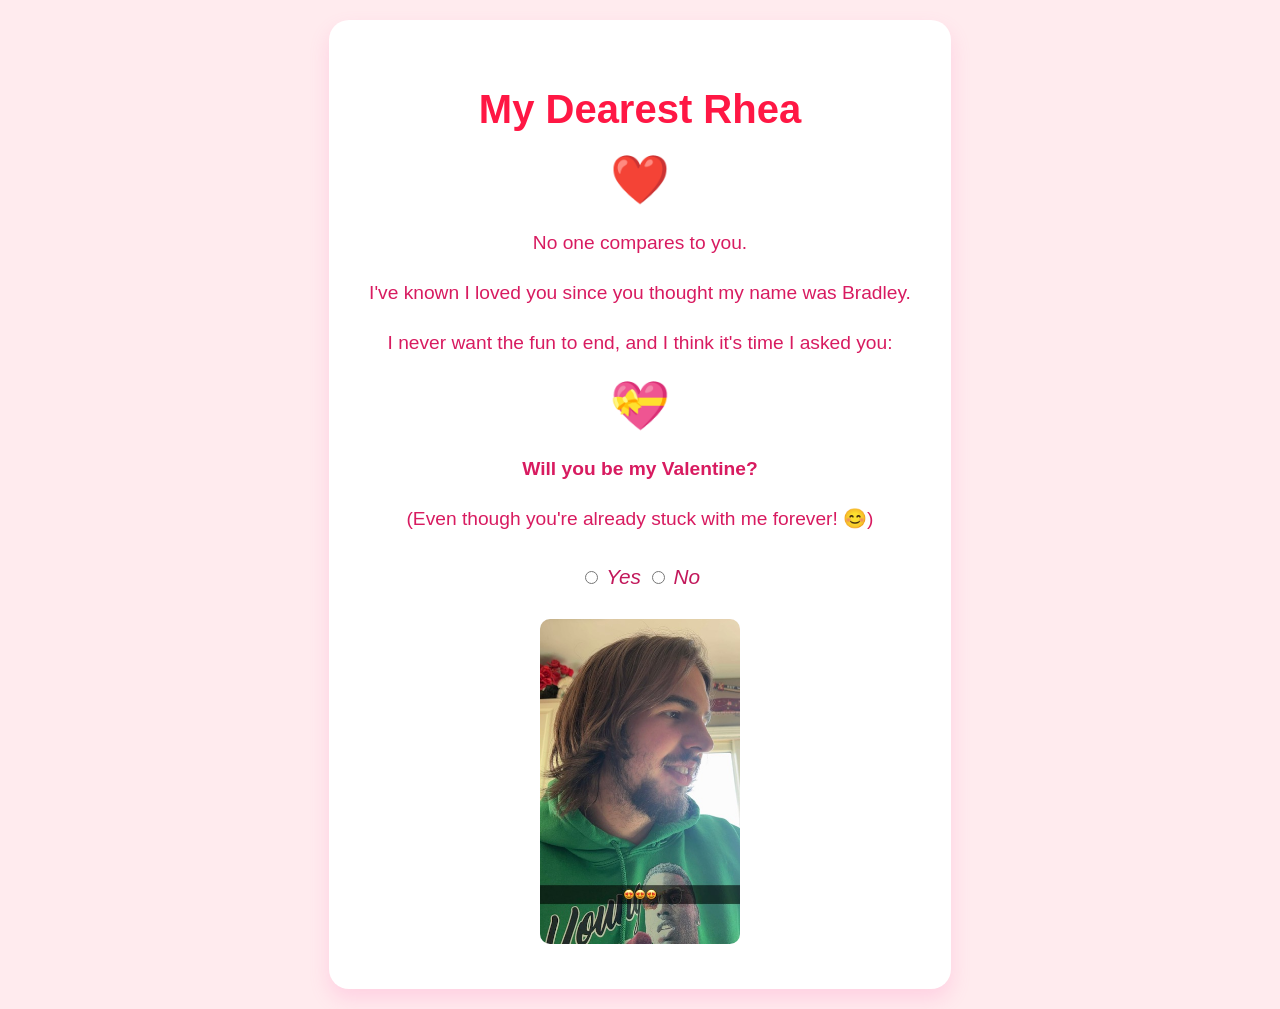
<file: index.html>
<!DOCTYPE html>
<html>
<head>
    <title>To My Dearest Rhea 💝</title>
    <style>
        body {
            font-family: 'Arial', sans-serif;
            background-color: #ffebee;
            display: flex;
            flex-direction: column;
            align-items: center;
            justify-content: center;
            min-height: 100vh;
            margin: 0;
            padding: 20px;
        }
        .valentine-card {
            background-color: white;
            padding: 40px;
            border-radius: 20px;
            box-shadow: 0 10px 20px rgba(255, 105, 180, 0.2);
            max-width: 600px;
            text-align: center;
            animation: float 3s ease-in-out infinite;
        }
        @keyframes float {
            0% { transform: translateY(0px); }
            50% { transform: translateY(-10px); }
            100% { transform: translateY(0px); }
        }
        h1 {
            color: #ff1744;
            font-size: 2.5em;
            margin-bottom: 20px;
        }
        p {
            color: #d81b60;
            font-size: 1.2em;
            line-height: 1.6;
            margin-bottom: 15px;
        }
        .heart {
            color: #ff1744;
            font-size: 3em;
            margin: 20px 0;
            animation: pulse 1.5s ease infinite;
        }
        @keyframes pulse {
            0% { transform: scale(1); }
            50% { transform: scale(1.1); }
            100% { transform: scale(1); }
        }
        .signature {
            font-style: italic;
            color: #c2185b;
            font-size: 1.3em;
            margin-top: 30px;
        }
    </style>
</head>
<body>
    <div class="valentine-card">
        <h1>My Dearest Rhea</h1>
        <div class="heart">❤️</div>
        <p>No one compares to you.</p>
        <p>I've known I loved you since you thought my name was Bradley.</p>
        <p>I never want the fun to end, and I think it's time I asked you:</p>
        <div class="heart">💝</div>
        <p><strong>Will you be my Valentine?</strong></p>
        <p>(Even though you're already stuck with me forever! 😊)</p>
        <div class="signature">
            <div class="response">
                <label><input type="radio" name="answer" value="yes"> Yes</label>
                <label><input type="radio" name="answer" value="no"> No</label>
            </div>
            <div id="response-message"></div>
            <img src="luke.jpg" alt="Picture of Luke" style="width: 200px; border-radius: 10px; margin-top: 15px;" id="luke-pic">
            <script>
                document.querySelectorAll('input[name="answer"]').forEach(radio => {
                    radio.addEventListener('change', (e) => {
                        const message = document.getElementById('response-message');
                        const pic = document.getElementById('luke-pic');
                        if (e.target.value === 'yes') {
                            message.innerHTML = 'Yay! I love you so much! ❤️';
                            pic.style.animation = 'bounce 1s infinite';
                        } else {
                            message.innerHTML = 'Oh no... 💔';
                            pic.style.animation = 'shake 1s infinite';
                        }
                    });
                });
            </script>
            <style>
                @keyframes bounce {
                    0%, 100% { transform: translateY(0); }
                    50% { transform: translateY(-20px); }
                }
                @keyframes shake {
                    0%, 100% { transform: translateX(0); }
                    25% { transform: translateX(-10px); }
                    75% { transform: translateX(10px); }
                }
                .response {
                    margin: 15px 0;
                }
                #response-message {
                    margin: 10px 0;
                    font-size: 1.2em;
                    color: #ff1744;
                }
            </style>
        </div>
    </div>
</body>
</html>
</file>
